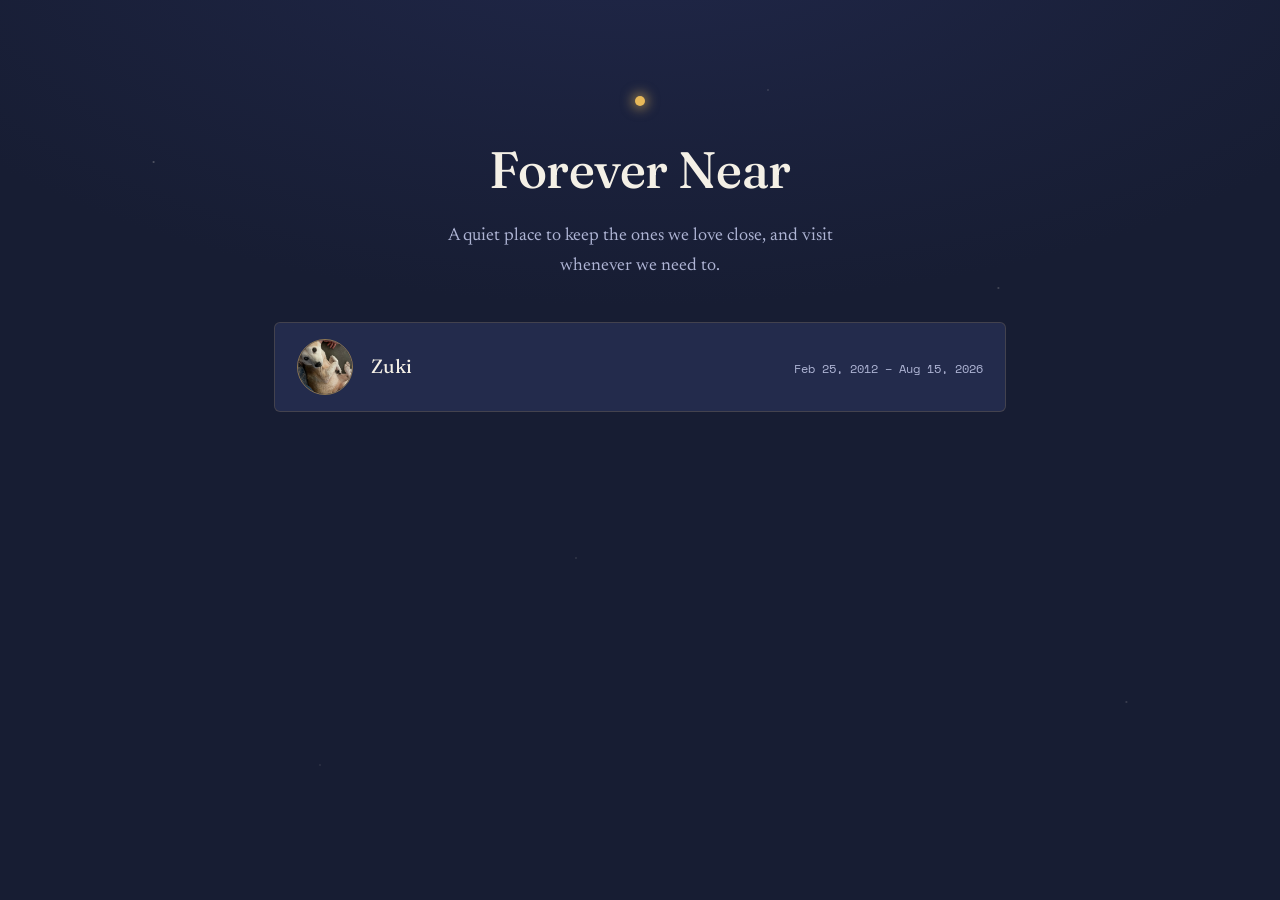
<file: index.html>
<!DOCTYPE html>
<html lang="en">
<head>
<meta charset="UTF-8">
<meta name="viewport" content="width=device-width, initial-scale=1.0">
<title>ForeverNear</title>
<meta name="description" content="Forever Near Us — a place to keep the ones we love close.">
<link rel="stylesheet" href="./shared/style.css">
<style>
  .home-hero { padding: 96px 0 40px; text-align: center; }
  .home-hero h1 {
    font-family: var(--display);
    font-weight: 500;
    font-size: clamp(2.2rem, 5vw, 3.2rem);
    margin: 22px 0 10px;
    letter-spacing: -0.01em;
  }
  .home-hero p { color: var(--ink-soft); max-width: 46ch; margin: 0 auto; }

  .memorial-list { list-style: none; margin: 0 0 64px; padding: 0; display: grid; gap: 14px; }
  .memorial-list a {
    display: flex;
    align-items: center;
    gap: 18px;
    padding: 16px 22px;
    background: var(--bg-panel);
    border: 1px solid var(--line);
    border-radius: 6px;
    text-decoration: none;
    color: var(--ink);
    transition: border-color 0.2s ease, transform 0.2s ease;
  }
  .memorial-list a:hover,
  .memorial-list a:focus-visible {
    border-color: var(--gold-soft);
    transform: translateY(-1px);
  }
  .memorial-photo {
    width: 56px;
    height: 56px;
    flex: none;
    border-radius: 50%;
    object-fit: cover;
    border: 1px solid var(--gold-soft);
  }
  .memorial-text {
    display: flex;
    align-items: baseline;
    justify-content: space-between;
    gap: 16px;
    flex: 1;
    min-width: 0;
  }
  .memorial-list .name {
    font-family: var(--display);
    font-size: 1.2rem;
  }
  .memorial-list .dates {
    font-family: var(--mono);
    font-size: 12px;
    color: var(--ink-soft);
    white-space: nowrap;
  }
</style>
</head>
<body>

<div class="wrap">
  <div class="home-hero">
    <div class="star" aria-hidden="true"></div>
    <h1>Forever Near</h1>
    <p>A quiet place to keep the ones we love close, and visit whenever we need to.</p>
  </div>

  <ul class="memorial-list">
    <li>
      <a href="./zuki/">
        <img class="memorial-photo" src="./zuki/media/cover.jpg" alt="Zuki"
             onerror="this.onerror=null;this.src='./shared/placeholder-portrait.svg';">
        <span class="memorial-text">
          <span class="name">Zuki</span>
          <span class="dates">Feb 25, 2012 &ndash; Aug 15, 2026</span>
        </span>
      </a>
    </li>
    <!--
      To add another memorial:
      1. Duplicate the /zuki folder, rename it (e.g. /riley/)
      2. Update the name, dates, dedication text, and media inside it
      3. Add a new <li> here, same shape as above, pointing at ./riley/
         and ./riley/media/cover.jpg
      It will be reachable at forevernear.us/riley — no other setup needed.

      Until a cover.jpg exists in a memorial's media folder, its portrait
      shows a small placeholder mark instead of a broken image.
    -->
  </ul>
</div>

</body>
</html>
</file>
<file: shared/style.css>
/* ForeverNear.us — shared styles
   Palette: twilight blue ground, warm starlight gold accent.
   The idea: a star that stays fixed in the sky — always near, even after dark. */

@import url('https://fonts.googleapis.com/css2?family=Fraunces:opsz,wght@9..144,400;9..144,500;9..144,600&family=Newsreader:ital,wght@0,400;0,500;1,400&family=Space+Mono:wght@400;700&display=swap');

:root {
  --bg-deep: #171d33;
  --bg-panel: #232b4c;
  --line: rgba(232, 185, 89, 0.16);
  --ink: #f4f0e6;
  --ink-soft: #aeb4d4;
  --gold: #e8b959;
  --gold-soft: rgba(232, 185, 89, 0.55);

  --display: 'Fraunces', serif;
  --body: 'Newsreader', serif;
  --mono: 'Space Mono', monospace;
}

@media (prefers-reduced-motion: reduce) {
  * { animation-duration: 0.001ms !important; animation-iteration-count: 1 !important; transition-duration: 0.001ms !important; }
}

* { box-sizing: border-box; }

html { scroll-behavior: smooth; }

body {
  margin: 0;
  min-height: 100vh;
  display: flex;
  flex-direction: column;
  align-items: center;
  overflow-x: hidden;
  background: radial-gradient(ellipse 120% 80% at 50% -10%, #202749 0%, var(--bg-deep) 55%);
  color: var(--ink);
  font-family: var(--body);
  font-size: 18px;
  line-height: 1.65;
  -webkit-font-smoothing: antialiased;
}

/* faint fixed starfield */
body::before {
  content: '';
  position: fixed;
  inset: 0;
  z-index: -1;
  background-image:
    radial-gradient(1.5px 1.5px at 12% 18%, rgba(244,240,230,0.35), transparent),
    radial-gradient(1.5px 1.5px at 78% 32%, rgba(244,240,230,0.28), transparent),
    radial-gradient(1px 1px at 45% 62%, rgba(244,240,230,0.3), transparent),
    radial-gradient(1.5px 1.5px at 88% 78%, rgba(244,240,230,0.22), transparent),
    radial-gradient(1px 1px at 25% 85%, rgba(244,240,230,0.25), transparent),
    radial-gradient(1.5px 1.5px at 60% 10%, rgba(244,240,230,0.2), transparent);
  background-repeat: no-repeat;
}

a { color: var(--gold); }

.wrap {
  width: 100%;
  max-width: 780px;
  margin: 0 auto;
  padding: 0 24px;
}

/* the signature: a single steady star, always near the name */
.star {
  width: 10px;
  height: 10px;
  margin: 0 auto;
  border-radius: 50%;
  background: var(--gold);
  box-shadow: 0 0 12px 3px var(--gold-soft);
  animation: pulse 3.4s ease-in-out infinite;
}

@keyframes pulse {
  0%, 100% { opacity: 0.65; transform: scale(1); }
  50% { opacity: 1; transform: scale(1.25); }
}

.eyebrow {
  font-family: var(--mono);
  font-size: 12px;
  letter-spacing: 0.14em;
  text-transform: uppercase;
  color: var(--ink-soft);
}

.rule {
  height: 1px;
  background: var(--line);
  border: none;
  margin: 48px 0;
}

/* focus visibility */
a:focus-visible, button:focus-visible {
  outline: 2px solid var(--gold);
  outline-offset: 3px;
}

footer.site-footer {
  width: 100%;
  text-align: center;
  padding: 56px 24px 64px;
  color: var(--ink-soft);
  font-family: var(--mono);
  font-size: 12px;
  letter-spacing: 0.04em;
}
</file>
